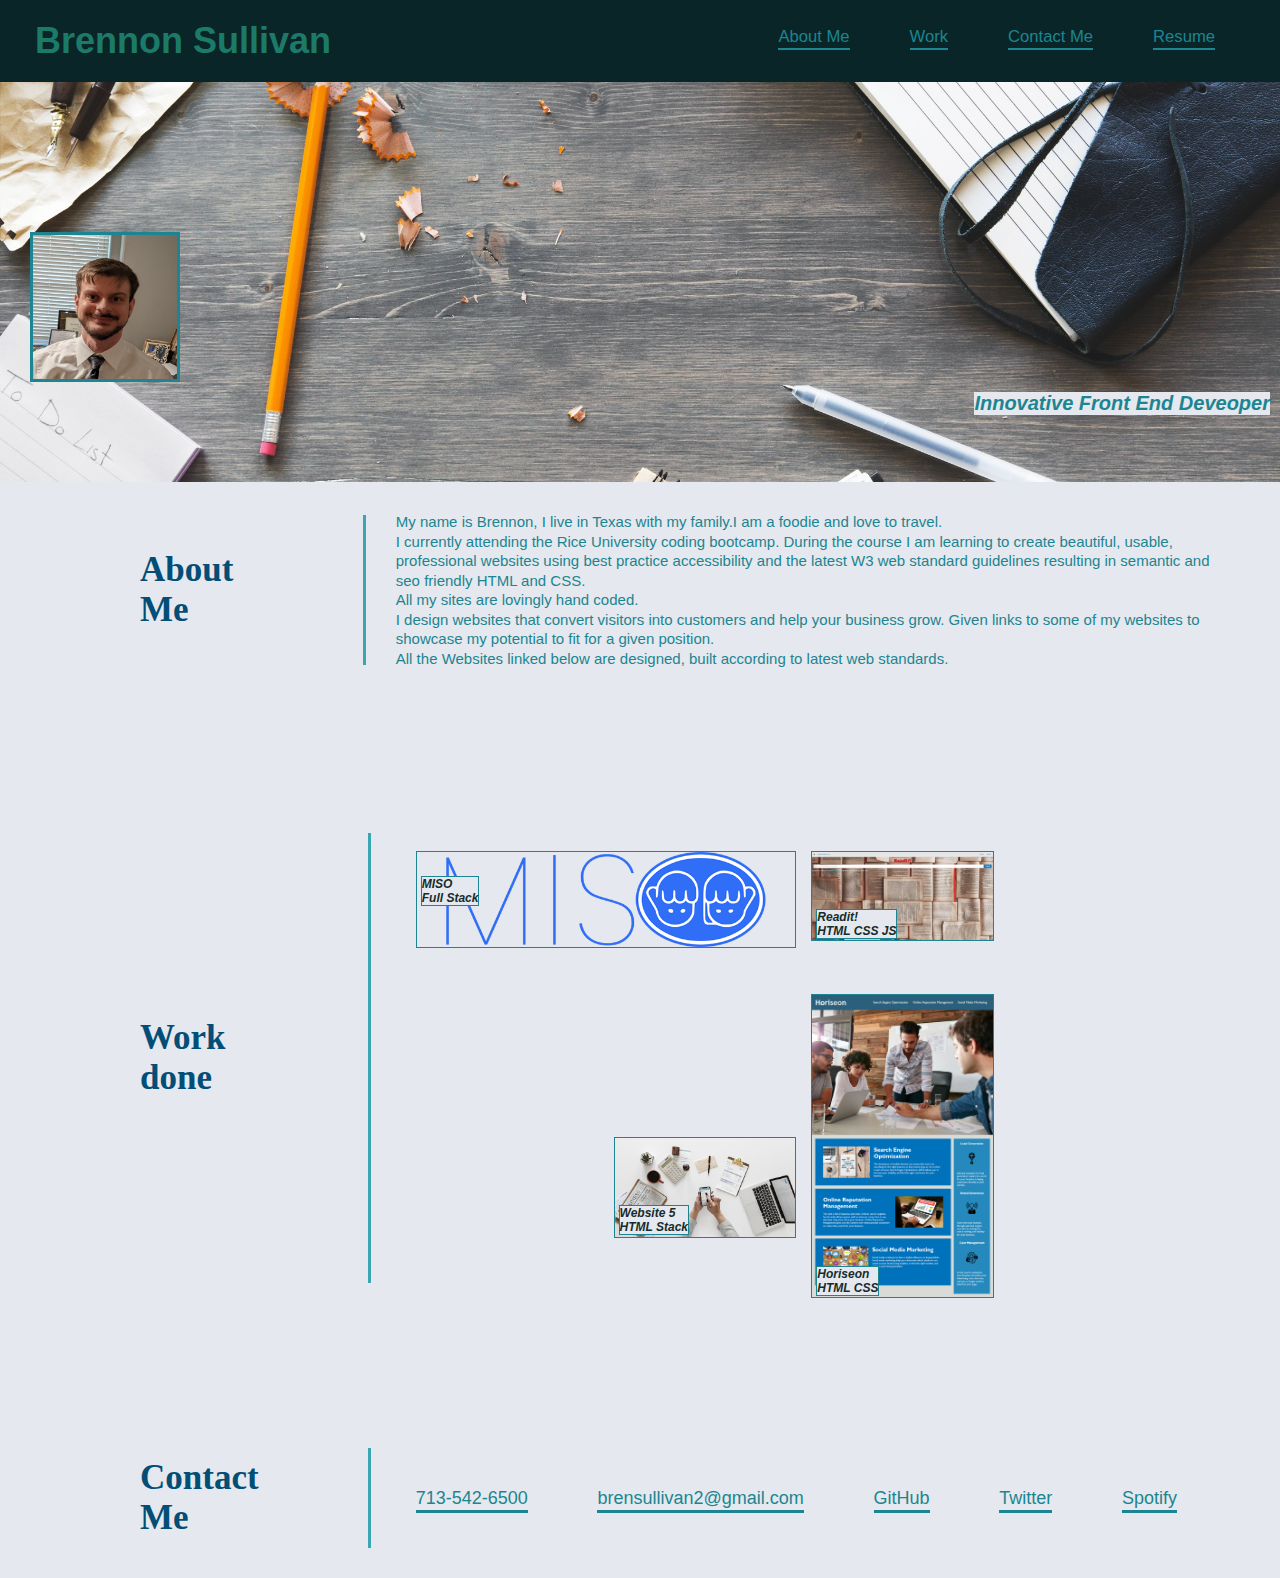
<file: index.html>
<!DOCTYPE html>
<html lang="en">
    <head>
        <meta charset="UTF-8"/>
        <meta name="viewport" content="width=device-width, initial-scale=1.0" />
        <title>Brennon Sullivan Portfolio</title>
        <link rel ="stylesheet" href="./assets/css/style.css" />
    </head>
    <body>
        <!--Header-->
        <header>
            <h1><a style="color: #1C7B68; text-decoration: none;" href="index.html">Brennon Sullivan</a></h1>
            <nav>
                <!--Unordered list elements-->
                <ul>
                    <!--List item elements-->
                    <li>
                        <a href="#about-me">About Me</a>   
                    </li>
                    <li>
                        <a href="#work">Work</a>   
                    </li>
                    <li>
                        <a href="#contact-me">Contact Me</a>   
                    </li>
                    <li>
                        <a href="./resume.html">Resume</a>   
                    </li>                    
                </ul>
            </nav>
        </header>

         <!-- hero/jumbotron -->
         <section class="hero">        
            <img class="image2" src="./assets/images/face.jpg" alt="employee photo"/>
            <div>
                <h2>Innovative Front End Deveoper</h2>
            </div>
        </section>

         <!-- About section -->
         <section id="about-me" class="about">
            <div class="flex-row">
              <h2 class="section-title">About Me</h2> 
            </div>
            <div class="step-info">
                <div class="vl-border1">
            </div>
                <div class="step-text">
                    <p>
                        My name is Brennon, I live in Texas with my family.I am a foodie and love to travel.</br> I currently attending the Rice University coding bootcamp.
                        During the course I am learning to create beautiful, usable, professional websites using best practice accessibility and the latest W3 web standard guidelines resulting in semantic and seo friendly HTML and CSS.</br> All my sites are lovingly hand coded.</br>
                        I design websites that convert visitors into customers and help your business grow. Given links to some of my websites to showcase my potential to fit for a given position.</br>
                        All the Websites linked below are designed, built according to latest web standards.
                    </p>
                </div>
         </section>

         
         <!-- Work section -->
        <section id="work" class="about">
            <div class="flex-row ">
              <h2 class="section-title">Work done</h2> 
            </div>
            <div class="step-info">
                <div class="vl-border2">
                </div>
                <!--CSS grid of images-->
                <div class="container">
                   <div class="gallery">  
                    <figure class="gallery__item gallery__item--1">
                        <a href="https://miso-g3.herokuapp.com/">
                            <img src="./assets/images/miso-anime-logo.png" class="gallery__img" alt="MISO">
                            <figcaption>MISO</br>Full Stack</figcaption>
                        </a>
                    </figure>

                    <figure class="gallery__item gallery__item--2">
                        <a href="https://brennonsullivan.github.io/projet1/">
                            <img src="./assets/images/2023-01-19 20_43_33-Window.png" class="gallery__img" alt="Readit">
                            <figcaption>Readit!</br>HTML CSS JS</figcaption>
                        </a>
                      </figure>

                      <figure class="gallery__item gallery__item--4">
                        <a href="https://brennonsullivan.github.io/m1code-refactor/">
                            <img src="./assets/images/horiseon.png" class="gallery__img" alt="Horiseon website">
                            <figcaption>Horiseon</br>HTML CSS</figcaption>
                        </a>
                    </figure>



                    <figure class="gallery__item gallery__item--5">
                        <a href="#">
                            <img src="./assets/images/image11.jpg" class="gallery__img" alt="Website 5">
                            <figcaption>Website 5</br>HTML Stack</figcaption>
                        </a>
                    </figure>
                  </div>
                </div>
            </div>
              </section>

               <!-- Contact me section -->
               <section id="contact-me" class="about">
                <div class="flex-row">
                    <h2 class="section-title">Contact Me</h2> 
                </div>
            <div class="step-info">
                <div class="vl-border3">
                </div>
                <div class="contact-info">
                <ul>
                    <!--List item elements-->
                    <li>
                        <a href="#number">713-542-6500</a>   
                    </li>
                    <li>
                        <a href="#website.com">brensullivan2@gmail.com</a>   
                    </li>
                    <li>
                        <a href="https://github.com/BrennonSullivan">GitHub</a>   
                    </li>
                    <li>
                        <a href="#twitter">Twitter</a>
                    </li>
                    <li>
                        <a href="#spotify">Spotify</a>   
                    </li>                    
                </ul>
                </div>
            </section>        
</body>
</html>
</file>
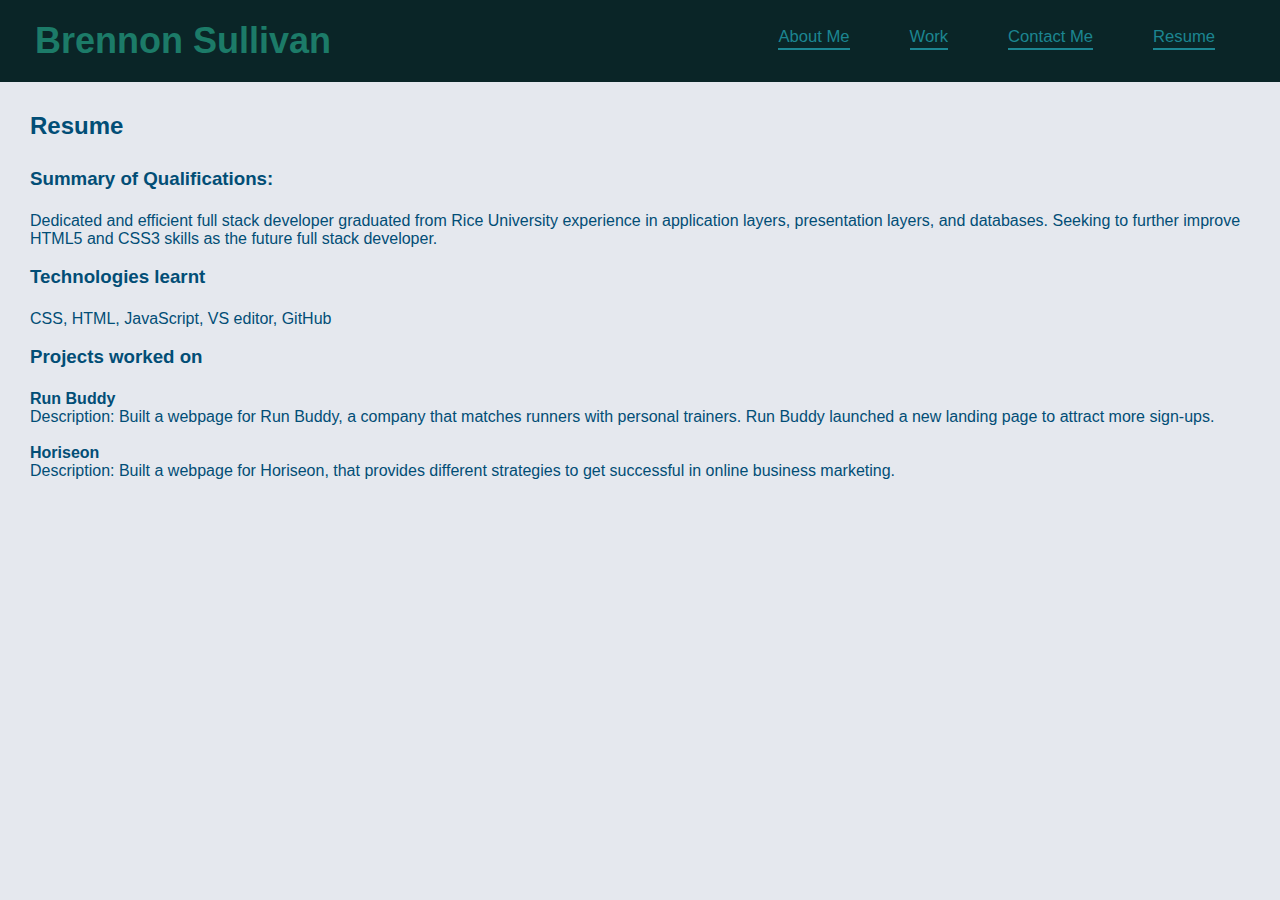
<file: resume.html>
<!DOCTYPE html>
<html lang="en">
    <head>
        <meta charset="UTF-8"/>
        <meta name="viewport" content="width=device-width, initial-scale=1.0" />
        <title>Brennon Sullivan Portfolio :resume</title>
        <link rel ="stylesheet" href="./assets/css/style.css" />
    </head>
    <body>
        <!--Header-->
        <header>
            <h1><a style="color: #1C7B68; text-decoration: none;" href="index.html">Brennon Sullivan</a></h1>
            <nav>
                <!--Unordered list elements-->
                <ul>
                    <!--List item elements-->
                    <li>
                        <a href="./index.html#about-me">About Me</a>   
                    </li>
                    <li>
                        <a href="./index.html#work">Work</a>   
                    </li>
                    <li>
                        <a href="./index.html#contact-me">Contact Me</a>   
                    </li>
                    <li>
                        <a href="./resume.html">Resume</a>   
                    </li>                    
                </ul>
            </nav>
        </header>

        <section class="resume">
            <h2>Resume</br></br></h2>
            <p>
                <h3>Summary of Qualifications:</br></br></h3>
                Dedicated and efficient full stack developer graduated from Rice University
                experience in application layers, presentation layers, and databases. 
                Seeking to further improve HTML5 and CSS3 skills as the future full stack developer.</br></br>
            </p>
            <p>
                <h3>Technologies learnt</br></br></h3>
                CSS, HTML, JavaScript, VS editor, GitHub</br></br> 
            </p>
            <p>
                <h3>Projects worked on</br></br></h3>
                <h4>Run Buddy</br></h4>
                 Description: Built a webpage for Run Buddy, a company that matches runners with personal trainers. Run Buddy launched a new landing page to attract more sign-ups.</br></br>
                <h4>Horiseon</br></h4>  
                 Description: Built a webpage for Horiseon, that provides different strategies  to get successful in online business marketing. 
            </p>
        </section>
    </body>
    </html>
</file>
<file: assets/css/style.css>
:root {
    --primary-color:#1c8591;
  }
  
  * {
      margin: 0;
      padding: 0;
      box-sizing: border-box;
    }
  
  body {
      color: #1c8591;
      font-family: Helvetica, Arial, sans-serif;
      background-color: rgb(229, 232, 238);
    }
  
  /* apply styles to <header> */
  header {
      padding: 20px 35px;
      background-color: #0a2527;
      display:flex;
      justify-content: space-between;
      flex-wrap: wrap;
     
    }
  
  header h1 {
      font-weight: bold;
      font-size: 36px;
      color: var(--primary-color);
      margin: 0;
    }
  
  header nav {
      margin: 7px 0;
    }
  
  header nav ul {
    display: flex;
    flex-wrap: wrap;
    justify-content: space-between;
    align-items: center;
    list-style: none;
    }
  
  header nav ul li a {
      margin: 0 30px;
      font-weight: lighter;
      font-size: 1.3vw;
      color: var(--primary-color);
      text-decoration: none;
      border-bottom: 2px solid;
      padding-bottom: 2px;
    }
    
  section {
      padding :10px;
  }

  
/*apply style to hero image*/
.hero{
    height: 400px;
    background-image: url("../images/hero-bg.jpg");
    background-size: cover;
    background-position: center;
    display: flex;
    justify-content: flex-end;
    flex-wrap: wrap;
    position: relative;
  }
  
  /*Add employees photo*/
.image2 {
    position: absolute;
    top: 150px;
    left: 30px;
    border: 3px var(--primary-color) solid;
    height:150px;
    width: 150px;
  }
  
.hero h2 {
    font-style: italic;
    font-size: 20px;
    color: var(--primary-color);
    margin-top: 300px;
    background-color:rgb(229, 232, 238);
  }

  
/*Work section style*/
.about{
    display: flex;
    flex-wrap: wrap;
    justify-content: space-between;
    margin: 20px 50px;  
    width: 90%;
    align-items: center;
  }
  
.flex-row {
    display: flex;
    justify-content: left;
  }
  
.section-title {
    font-size: 35px;
    font-family:cursive;
    color: #024e76;
    margin: 0 0 0 80px;
    width: 50%;
  }
  
.step-info{
    flex :2 20%;
    display: flex;
    flex-wrap: wrap;
    align-items: center;
  }
  
.vl-border1 {
    border-right: 3px solid #39a6b2;
    height: 150px;
    flex: 2 1%;
  }
  
.step-text {
    flex: 25;
  }
  
.step-text p {
    color: var(--primary-color);
    font-size: 15px;
    text-align: left;
    line-height: 1.3;
    margin-left: 30px;
    width: 100%;
  }
  
.vl-border2{
    border-right: 3px solid #39a6b2;
    height: 450px;
    flex: 2 5%;  
    
  }

.container{
    flex:80;
  }
  
.container {
    display: flex;  
    justify-content: space-between;
    align-items: center; 
    margin-left: 15px;
    width: 80%;  
      
  }
  
.gallery{
    display: grid;
    grid-template-columns: repeat(4, 1fr);
    grid-template-rows: repeat(5, 10vw);
    grid-gap: 15px;
    margin-left: 30px;     
    
  }
  
.gallery__item{
  position: relative;
}
.gallery__img {
  width: 100%;
  height: auto;
  object-fit: cover;
  border: solid 1px var(--primary-color);  
 }

figcaption{
  position: absolute;
  margin-left: 5px;
  margin-top: -20%;
  font-size: 12px;
  font-style: italic;
  font-weight: bold;
  color:  rgb(22, 44, 44);
  border: solid 1px var(--primary-color);
  background-color: rgb(229, 232, 238);
}
  
.gallery__item--1 {
  grid-column-start: 1;
  grid-column-end: 3;
  grid-row-start: 2;
  grid-row-end: 4;
  position: relative;
  
  }
  
.gallery__item--2 {
    grid-column-start: 3;
    grid-column-end: 4;
    grid-row-start: 2;
    grid-row-end: 3;
    }
  
.gallery__item--3 {
  grid-column-start: 1;
  grid-column-end: 2;
  grid-row-start: 4;
  grid-row-end: 5;
  }
  
.gallery__item--4 {
  grid-column-start: 3;
  grid-column-end: 4;
  grid-row-start: 3;
  grid-row-end: 4;
  }
  
.gallery__item--5 {
  grid-column-start: 2;
  grid-column-end: 3;
  grid-row-start: 4;
  grid-row-end: 5;
  }

  
/*About section style*/
.vl-border3 {
    border-right: 3px solid #39a6b2;
    height: 100px;
    flex: 2 5%;
   
  }
  
.contact-info {
    flex: 150;
  }
  .contact-info ul {
    display: flex;
    flex-wrap: wrap;
    justify-content: space-between;
    align-items: left;
    list-style: none;
    margin-left: 15px;
    width: 100%;  
    }
  
.contact-info ul li a {
      margin: 0 30px;
      font-size: 18px;
      color: var(--primary-color);
      text-decoration: none;
      border-bottom: 3px solid;
      padding-bottom: 2px;
    }

.resume{
  margin: 20px 20px;
  color: #024e76;
}
    
 /*Code for media query*/

@media screen and (max-width: 980px) {
    header {
      padding-bottom: 10px;
      justify-content: center;
    }
  
    header h1 {
      width: 100%;
      text-align: center;
    }
  
    header nav ul {
      margin-top: 20px;
      width: 100%;
      justify-content: center;
      flex-direction: row;
      line-height: 1.5;
    }
  
    header nav ul li a {
      font-size: 16px;
      font-weight: bold;
    }

    .hero{
      background-size: cover;
    }

    .image2{
      height: 100px;
      width: 100px;
    }
    .hero h2 {      
      font-size: 10px;
      margin-top: 350px;
      }

    .step-text p{
        width: 85%;
      }

    .section-title {
      width: 100%;
      text-align: right;
      font-weight: bold;
    }

    .vl-border1 {      
      height: 350px;     
    }

  .vl-border2{
    height: 280px;     
  }  
    .container{
      width: 100%;
    }
    .contact-info ul {     
      width: 100%;
      justify-content: left;
      flex-direction: column;      
  }
    
    .contact-info ul li a {
        font-size: 18px;
        line-height: 2;  
        font-weight: bold;
  }

    .vl-border3{
        height: 180px;
    }

    .image2 {
        top:200px;
    }
      
    figcaption{
        margin-left: 5px;
        margin-top: -45%;
        font-size: 5px;
    }

  }
</file>
